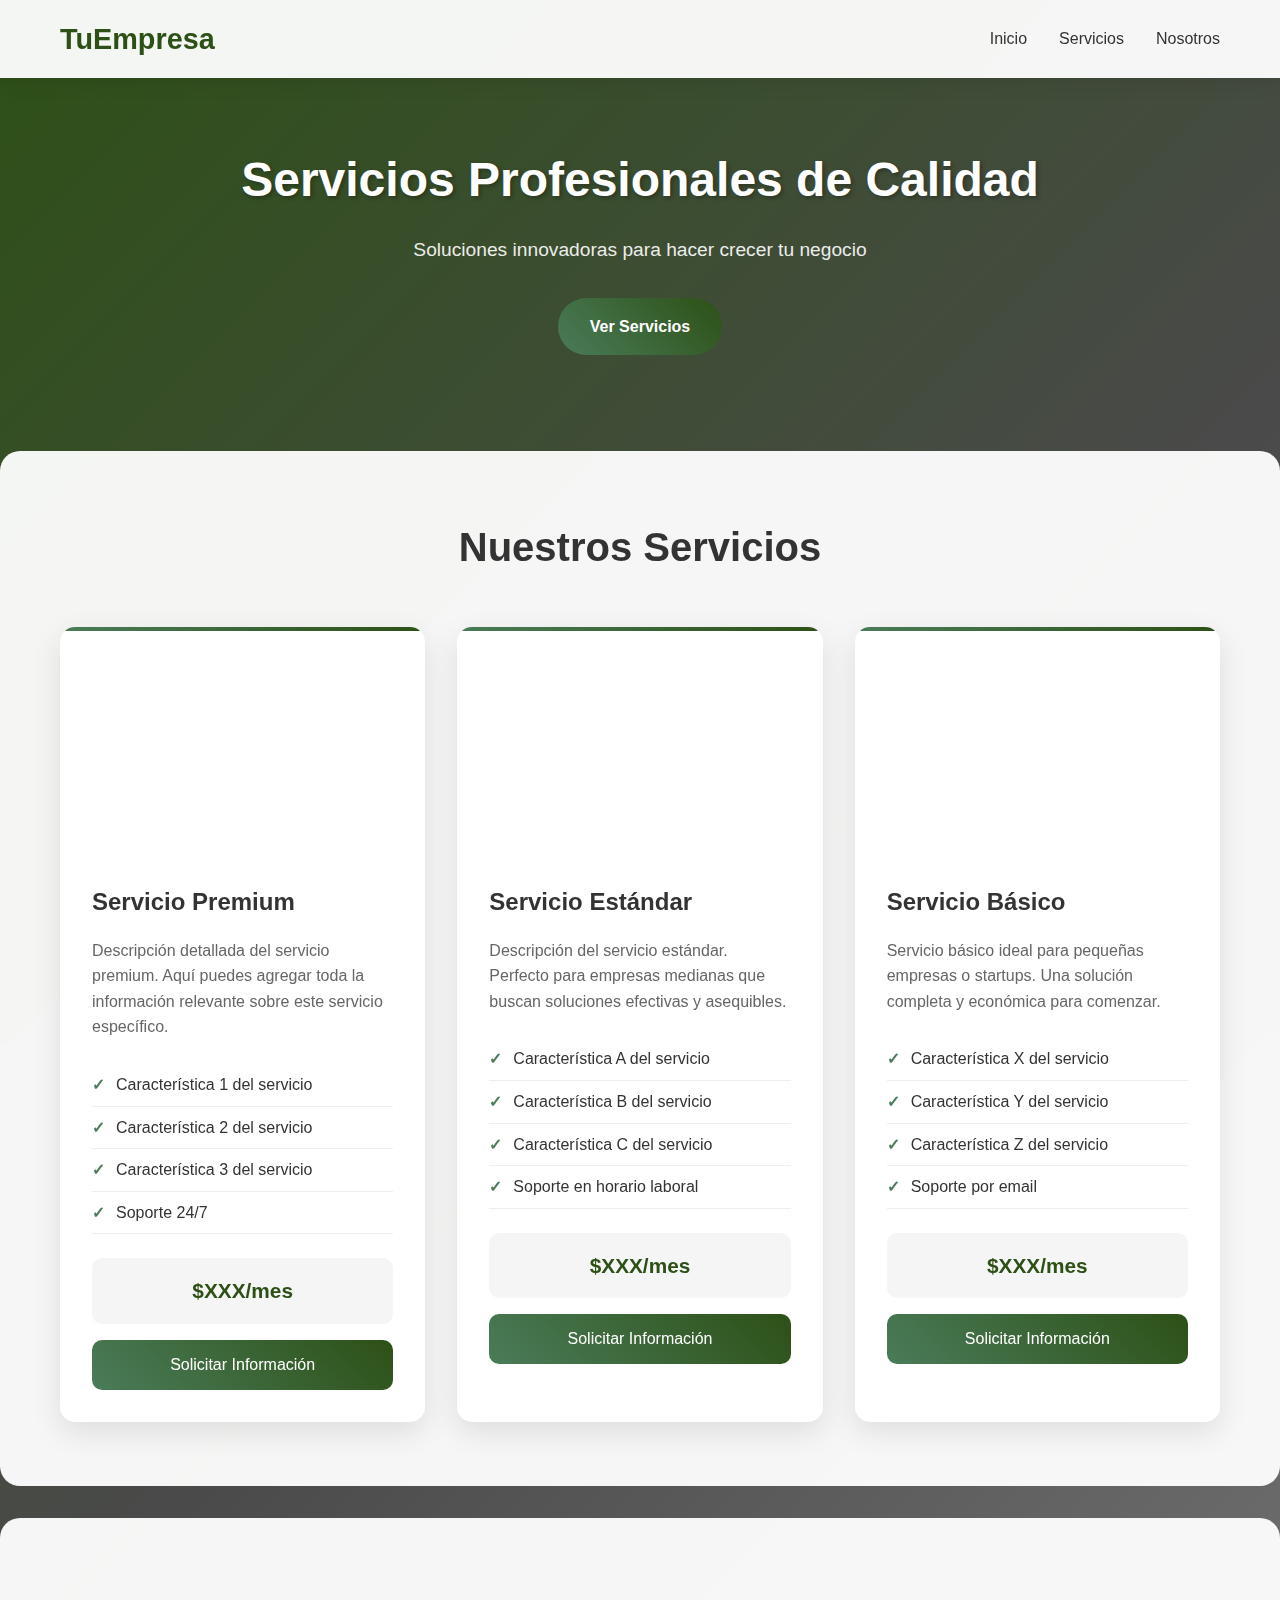
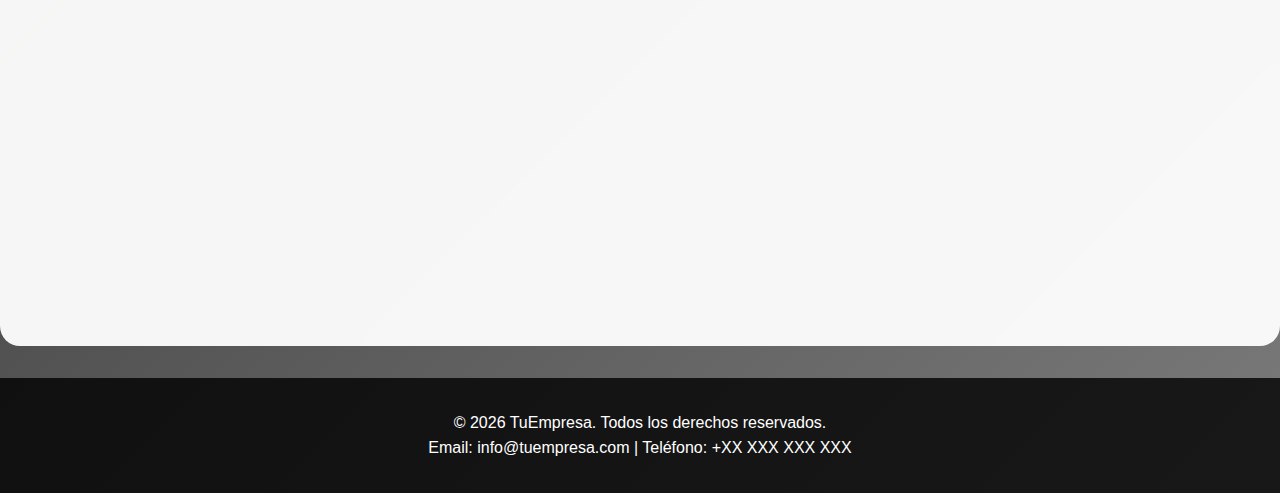
<file: index.html>
<!DOCTYPE html>
<html lang="es">
<head>
    <meta charset="UTF-8">
    <meta name="viewport" content="width=device-width, initial-scale=1.0">
    <link rel="stylesheet" href="style.css">
    <title>Nuestros Servicios</title>
</head>
<body>
    <header>
        <nav class="container">
            <div class="logo">TuEmpresa</div>
            <ul class="nav-links">
                <li><a href="#inicio">Inicio</a></li>
                <li><a href="#servicios">Servicios</a></li>
                <li><a href="#nosotros">Nosotros</a></li>
            </ul>
            <button class="menu-toggle">☰</button>
        </nav>
    </header>

    <main>
        <section id="inicio" class="hero">
            <div class="container">
                <h1>Servicios Profesionales de Calidad</h1>
                <p>Soluciones innovadoras para hacer crecer tu negocio</p>
                <a href="#servicios" class="cta-button">Ver Servicios</a>
            </div>
        </section>

        <section id="servicios" class="services">
            <div class="container">
                <h2>Nuestros Servicios</h2>
                <div class="services-grid">
                    <div class="service-card fade-in">
                        <div class="service-image"></div>
                        <h3>Servicio Premium</h3>
                        <p>Descripción detallada del servicio premium. Aquí puedes agregar toda la información relevante sobre este servicio específico.</p>
                        <ul class="service-features">
                            <li>Característica 1 del servicio</li>
                            <li>Característica 2 del servicio</li>
                            <li>Característica 3 del servicio</li>
                            <li>Soporte 24/7</li>
                        </ul>
                        <div class="price">$XXX/mes</div>
                        <button class="service-button" onclick="openModal('Servicio Premium')">Solicitar Información</button>
                    </div>

                    <div class="service-card fade-in">
                        <div class="service-image"></div>
                        <h3>Servicio Estándar</h3>
                        <p>Descripción del servicio estándar. Perfecto para empresas medianas que buscan soluciones efectivas y asequibles.</p>
                        <ul class="service-features">
                            <li>Característica A del servicio</li>
                            <li>Característica B del servicio</li>
                            <li>Característica C del servicio</li>
                            <li>Soporte en horario laboral</li>
                        </ul>
                        <div class="price">$XXX/mes</div>
                        <button class="service-button" onclick="openModal('Servicio Estándar')">Solicitar Información</button>
                    </div>

                    <div class="service-card fade-in">
                        <div class="service-image"></div>
                        <h3>Servicio Básico</h3>
                        <p>Servicio básico ideal para pequeñas empresas o startups. Una solución completa y económica para comenzar.</p>
                        <ul class="service-features">
                            <li>Característica X del servicio</li>
                            <li>Característica Y del servicio</li>
                            <li>Característica Z del servicio</li>
                            <li>Soporte por email</li>
                        </ul>
                        <div class="price">$XXX/mes</div>
                        <button class="service-button" onclick="openModal('Servicio Básico')">Solicitar Información</button>
                    </div>
                </div>
            </div>
        </section>

        <section id="nosotros" class="about">
            <div class="container">
                <div class="about-content">
                    <div class="about-text fade-in">
                        <h2>Sobre Nosotros</h2>
                        <p>Somos una empresa líder en [tu sector] con más de [X] años de experiencia proporcionando soluciones innovadoras a empresas de todos los tamaños.</p>
                        <p>Nuestro equipo de expertos está comprometido con la excelencia y la satisfacción del cliente, ofreciendo servicios personalizados que se adaptan a las necesidades específicas de cada negocio.</p>
                        <p><strong>Nuestra misión:</strong> [Agregar tu misión aquí]</p>
                        <p><strong>Nuestra visión:</strong> [Agregar tu visión aquí]</p>
                    </div>
                    <div class="about-image fade-in"></div>
                </div>
            </div>
        </section>

    </main>

    <footer>
        <div class="container">
            <p>&copy; 2024 TuEmpresa. Todos los derechos reservados.</p>
            <p>Email: info@tuempresa.com | Teléfono: +XX XXX XXX XXX</p>
        </div>
    </footer>

    <!-- Modal -->
    <div id="modal" class="modal">
        <div class="modal-content">
            <h3 id="modal-title">Información del Servicio</h3>
            <p id="modal-text">¡Gracias por tu interés! Nos pondremos en contacto contigo pronto para discutir este servicio.</p>
            <button class="close-modal" onclick="closeModal()">Cerrar</button>
        </div>
    </div>
    <script src="funcionals.js"></script>
</body>
</html>
</file>
<file: style.css>
* {
            margin: 0;
            padding: 0;
            box-sizing: border-box;
        }

        body {
            font-family: 'Arial', sans-serif;
            line-height: 1.6;
            color: #333;
            background: linear-gradient(135deg, #2d5016 0%, #4a4a4a 50%, #7a7a7a 100%);
            min-height: 100vh;
        }

        .container {
            max-width: 1200px;
            margin: 0 auto;
            padding: 0 20px;
        }

        /* Header */
        header {
            background: rgba(255, 255, 255, 0.95);
            backdrop-filter: blur(10px);
            padding: 1rem 0;
            position: sticky;
            top: 0;
            z-index: 100;
            box-shadow: 0 2px 20px rgba(0,0,0,0.1);
        }

        nav {
            display: flex;
            justify-content: space-between;
            align-items: center;
        }

        .logo {
            font-size: 1.8rem;
            font-weight: bold;
            color: #2d5016;
        }

        .nav-links {
            display: flex;
            list-style: none;
            gap: 2rem;
        }

        .nav-links a {
            text-decoration: none;
            color: #333;
            font-weight: 500;
            transition: color 0.3s ease;
        }

        .nav-links a:hover {
            color: #2d5016;
        }

        .menu-toggle {
            display: none;
            background: none;
            border: none;
            font-size: 1.5rem;
            cursor: pointer;
        }

        /* Hero Section */
        .hero {
            text-align: center;
            padding: 4rem 0;
            color: white;
        }

        .hero h1 {
            font-size: 3rem;
            margin-bottom: 1rem;
            text-shadow: 2px 2px 4px rgba(0,0,0,0.3);
        }

        .hero p {
            font-size: 1.2rem;
            margin-bottom: 2rem;
            opacity: 0.9;
        }

        .cta-button {
            display: inline-block;
            background: linear-gradient(45deg, #4a7c59, #2d5016);
            color: white;
            padding: 1rem 2rem;
            text-decoration: none;
            border-radius: 50px;
            font-weight: bold;
            transition: transform 0.3s ease, box-shadow 0.3s ease;
        }

        .cta-button:hover {
            transform: translateY(-3px);
            box-shadow: 0 10px 25px rgba(0,0,0,0.2);
        }

        /* Services Section */
        .services {
            background: rgba(255, 255, 255, 0.95);
            padding: 4rem 0;
            margin: 2rem 0;
            border-radius: 20px;
            backdrop-filter: blur(10px);
        }

        .services h2 {
            text-align: center;
            font-size: 2.5rem;
            margin-bottom: 3rem;
            color: #333;
        }

        .services-grid {
            display: grid;
            grid-template-columns: repeat(auto-fit, minmax(350px, 1fr));
            gap: 2rem;
        }

        .service-card {
            background: white;
            border-radius: 15px;
            padding: 2rem;
            box-shadow: 0 10px 30px rgba(0,0,0,0.1);
            transition: transform 0.3s ease, box-shadow 0.3s ease;
            position: relative;
            overflow: hidden;
        }

        .service-card::before {
            content: '';
            position: absolute;
            top: 0;
            left: 0;
            width: 100%;
            height: 4px;
            background: linear-gradient(45deg, #4a7c59, #2d5016);
        }

        .service-card:hover {
            transform: translateY(-10px);
            box-shadow: 0 20px 40px rgba(0,0,0,0.15);
        }

        .service-image {
            width: 100%;
            height: 200px;
            background: linear-gradient(135deg, #6b8e4a 0%, #4a7c59 100%);
            border-radius: 10px;
            margin-bottom: 1.5rem;
            display: flex;
            align-items: center;
            justify-content: center;
            color: white;
            font-size: 1.1rem;
            text-align: center;
            position: relative;
        }

        .service-card h3 {
            font-size: 1.5rem;
            margin-bottom: 1rem;
            color: #333;
        }

        .service-card p {
            margin-bottom: 1.5rem;
            color: #666;
            line-height: 1.6;
        }

        .service-features {
            list-style: none;
            margin-bottom: 1.5rem;
        }

        .service-features li {
            padding: 0.5rem 0;
            border-bottom: 1px solid #eee;
            position: relative;
            padding-left: 1.5rem;
        }

        .service-features li::before {
            content: '✓';
            position: absolute;
            left: 0;
            color: #4a7c59;
            font-weight: bold;
        }

        .price {
            font-size: 1.3rem;
            font-weight: bold;
            color: #2d5016;
            text-align: center;
            padding: 1rem;
            background: #f5f5f5;
            border-radius: 10px;
            margin-bottom: 1rem;
        }

.service-image img {
    width: 100%;
    height: 100%;
    object-fit: cover; 
    border-radius: 10px;
    display: block;
}

.service-image {
    width: 100%;
    height: 200px;
    margin-bottom: 1.5rem;
    border-radius: 10px;
    overflow: hidden;
    background: none; 
    display: flex;
    align-items: center;
    justify-content: center;
}

.about-image img {
    width: 100%;
    height: 100%;
    object-fit: cover;
    border-radius: 15px;
    display: block;
}

.about-image {
    height: 300px;
    background: none; 
    overflow: hidden;
}


        .service-button {
            width: 100%;
            background: linear-gradient(45deg, #4a7c59, #2d5016);
            color: white;
            border: none;
            padding: 1rem;
            border-radius: 10px;
            font-size: 1rem;
            cursor: pointer;
            transition: all 0.3s ease;
        }

        .service-button:hover {
            background: linear-gradient(45deg, #2d5016, #4a7c59);
            transform: scale(1.02);
        }

        /* About Section */
        .about {
            background: rgba(255, 255, 255, 0.95);
            padding: 4rem 0;
            margin: 2rem 0;
            border-radius: 20px;
            backdrop-filter: blur(10px);
        }

        .about-content {
            display: grid;
            grid-template-columns: 1fr 1fr;
            gap: 3rem;
            align-items: center;
        }

        .about-text h2 {
            font-size: 2.5rem;
            margin-bottom: 1.5rem;
            color: #333;
        }

        .about-image {
            width: 100%;
            height: 300px;
            background: linear-gradient(135deg, #6b8e4a 0%, #8a8a8a 100%);
            border-radius: 15px;
            display: flex;
            align-items: center;
            justify-content: center;
            color: white;
            font-size: 1.2rem;
            position: relative;
        }

        .about-image::after {
            position: absolute;
            background: rgba(0,0,0,0.7);
            color: white;
            padding: 0.5rem 1rem;
            border-radius: 5px;
        }

        /* Footer */
        footer {
            background: rgba(0, 0, 0, 0.8);
            color: white;
            text-align: center;
            padding: 2rem 0;
            margin-top: 2rem;
        }

        /* Responsive Design */
        @media (max-width: 768px) {
            .nav-links {
                display: none;
                position: absolute;
                top: 100%;
                left: 0;
                width: 100%;
                background: white;
                flex-direction: column;
                padding: 1rem;
                box-shadow: 0 2px 10px rgba(0,0,0,0.1);
            }

            .nav-links.active {
                display: flex;
            }

            .menu-toggle {
                display: block;
            }

            .hero h1 {
                font-size: 2rem;
            }

            .services-grid {
                grid-template-columns: 1fr;
            }

            .about-content {
                grid-template-columns: 1fr;
                text-align: center;
            }

            .about-image {
                order: -1;
            }
        }

        @media (max-width: 480px) {
            .container {
                padding: 0 15px;
            }

            .hero {
                padding: 2rem 0;
            }

            .services,
            .about,
            .contact {
                margin: 1rem 0;
                padding: 2rem 0;
            }

            .service-card {
                padding: 1.5rem;
            }
        }

        /* Animation Classes */
        .fade-in {
            opacity: 0;
            transform: translateY(30px);
            transition: all 0.6s ease;
        }

        .fade-in.visible {
            opacity: 1;
            transform: translateY(0);
        }

        /* Modal Styles */
        .modal {
            display: none;
            position: fixed;
            top: 0;
            left: 0;
            width: 100%;
            height: 100%;
            background: rgba(0,0,0,0.8);
            z-index: 1000;
            justify-content: center;
            align-items: center;
        }

        .modal-content {
            background: white;
            padding: 2rem;
            border-radius: 15px;
            max-width: 500px;
            width: 90%;
            text-align: center;
        }

        .close-modal {
            background: #6b6b6b;
            color: white;
            border: none;
            padding: 0.5rem 1rem;
            border-radius: 5px;
            cursor: pointer;
            margin-top: 1rem;
        }
</file>
